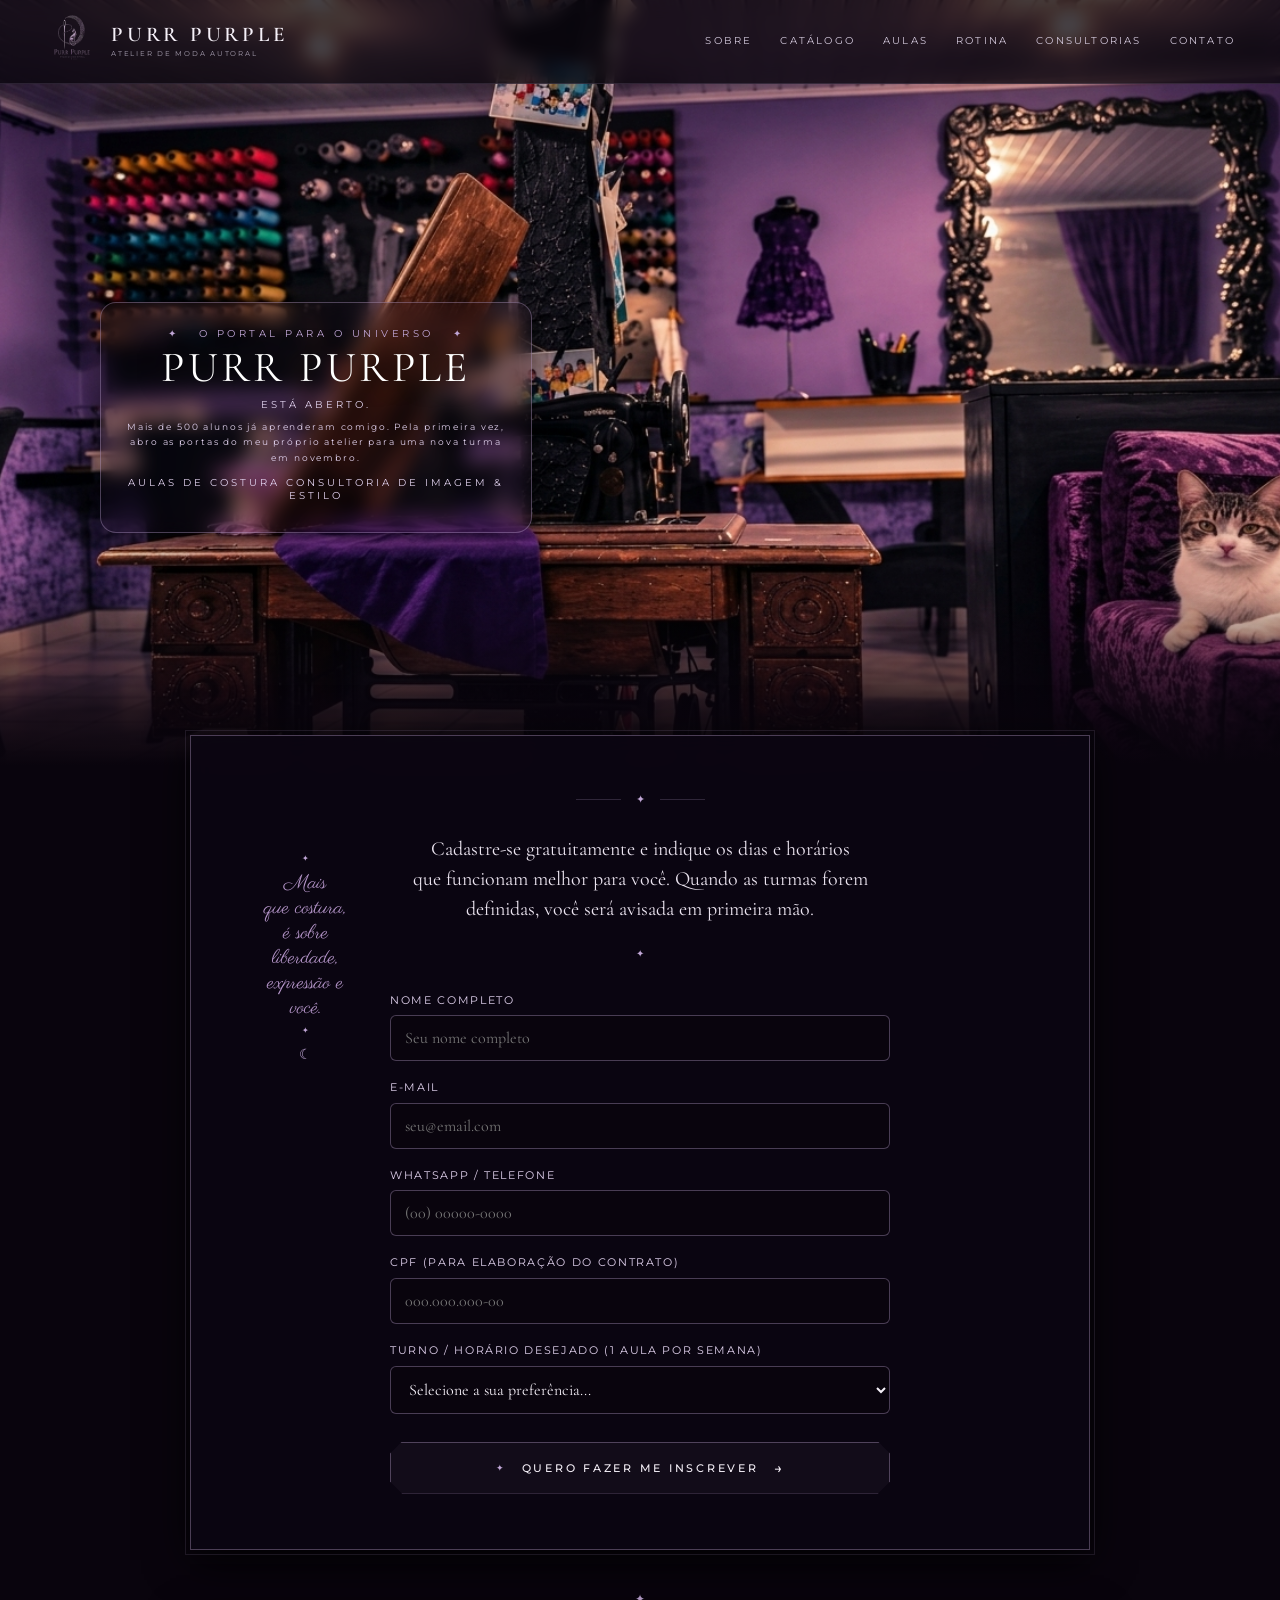
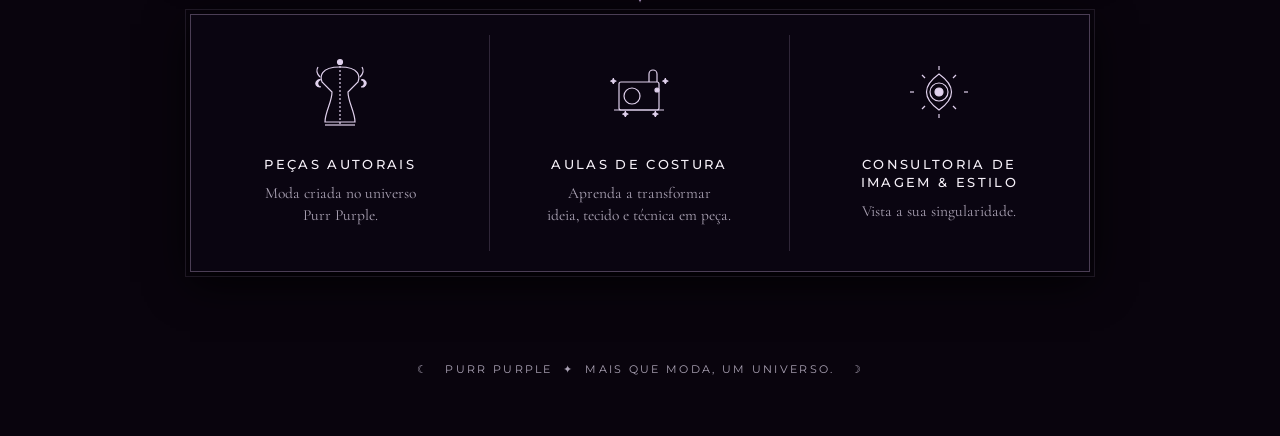
<file: index.html>
<!doctype html>
<html lang="pt-BR">
<head>
  <meta charset="utf-8">
  <meta name="viewport" content="width=device-width, initial-scale=1">
  <meta name="description" content="Purr Purple em Planaltina — atelier de moda autoral. Peças autorais, aulas de costura e consultoria de imagem & estilo.">
  <meta name="theme-color" content="#09040d">
  <title>Purr Purple — Aulas de Costura e Consultoria em Planaltina</title>
  <link rel="preconnect" href="https://fonts.googleapis.com">
  <link rel="preconnect" href="https://fonts.gstatic.com" crossorigin>
  <link href="https://fonts.googleapis.com/css2?family=Cormorant+Garamond:ital,wght@0,300;0,400;0,500;0,600;0,700;1,400&family=Montserrat:wght@300;400;500;600&family=Parisienne&display=swap" rel="stylesheet">
  <link rel="stylesheet" href="style.css">
</head>
<body>

  <!-- Cabeçalho Fixo / Transparente -->
  <header class="site-header">
    <a class="brand" href="index.html" aria-label="Purr Purple — início">
      <span class="brand-mark">
        <img src="assets/logo-purr-purple.png" alt="Logo Purr Purple">
      </span>
      <div class="brand-text">
        <span class="brand-name">PURR PURPLE</span>
        <span class="brand-sub">ATELIER DE MODA AUTORAL</span>
      </div>
    </a>

    <button class="menu-toggle" type="button" aria-expanded="false" aria-controls="main-nav">Menu</button>

    <nav id="main-nav" class="main-nav" aria-label="Navegação principal">
      <a href="sobre.html">SOBRE</a>
      <a href="catalogo.html">CATÁLOGO</a>
      <a href="aulas.html">AULAS</a>
      <a href="rotinas.html">ROTINA</a>
      <a href="consultoria.html">CONSULTORIAS</a>
      <a href="contatos.html">CONTATO</a>
    </nav>
  </header>

  <main>
    <!-- Seção Hero com a Caixa Posicionada à Esquerda -->
    <section class="hero-parallax">
      <div class="hero-overlay">
        <p class="eyebrow">✦ &nbsp; O PORTAL PARA O UNIVERSO &nbsp; ✦</p>
        <h1>PURR PURPLE</h1>
        <p class="hero-lead">ESTÁ ABERTO.</p>
        <p class="hero-services">
          Mais de 500 alunos já aprenderam comigo. Pela primeira vez, abro as portas do meu próprio atelier para uma nova turma em novembro.
        <p class="hero-lead">AULAS DE COSTURA CONSULTORIA DE IMAGEM & ESTILO</p>
  
        </p>
      </div>

      <!-- Sombra / Gradiente Suave para Unificação do Fundo -->
      <div class="hero-bottom-fade"></div>
    </section>

    <!-- Seção Central de Interesse com Formulário Integrado -->
    <section class="interest section-frame">
      <div class="ornament-top">
        <span class="ornament-line"></span>
        <span class="ornament-star">✦</span>
        <span class="ornament-line"></span>
      </div>

      <div class="interest-inner">
        <div class="script-quote">
          <span class="side-star side-star-1">✦</span>
          Mais<br>que costura,<br>é sobre<br>liberdade,<br>expressão e<br>você.
          <span class="side-star side-star-2">✦</span>
          <span class="side-moon">☾</span>
        </div>

        <div class="interest-text">                   
               
          <p>Cadastre-se gratuitamente e indique os dias e horários<br>que funcionam melhor para você. Quando as turmas forem<br>definidas, você será avisada em primeira mão.</p>
        </div>

        <div class="ornament-mid">✦</div>
        
        <!-- Formulário Nativo Integrado -->
        <form class="enrollment-form" action="https://formspree.io/f/xzezjkpz" method="POST">
          <div class="form-group">
            <label for="nome">Nome Completo</label>
            <input type="text" id="nome" name="nome" required placeholder="Seu nome completo">
          </div>

          <div class="form-group">
            <label for="email">E-mail</label>
            <input type="email" id="email" name="email" required placeholder="seu@email.com">
          </div>

          <div class="form-group">
            <label for="whatsapp">WhatsApp / Telefone</label>
            <input type="tel" id="whatsapp" name="whatsapp" required placeholder="(00) 00000-0000">
          </div>

          <div class="form-group">
            <label for="cpf">CPF (para elaboração do contrato)</label>
            <input type="text" id="cpf" name="cpf" required placeholder="000.000.000-00">
          </div>

          <div class="form-group">
            <label for="horarios">Turno / Horário Desejado (1 aula por semana)</label>
            <select id="horarios" name="horarios" required>
              <option value="" disabled selected>Selecione a sua preferência...</option>
              
              <optgroup label="Segunda-feira">
                <option value="segunda-manha" data-day="Segunda-feira" data-turno="Manhã">Manhã</option>
                <option value="segunda-tarde" data-day="Segunda-feira" data-turno="Tarde">Tarde</option>
              </optgroup>

              <optgroup label="Terça-feira">
                <option value="terca-manha" data-day="Terça-feira" data-turno="Manhã">Manhã</option>
                <option value="terca-tarde" data-day="Terça-feira" data-turno="Tarde">Tarde</option>
              </optgroup>

              <optgroup label="Quarta-feira">
                <option value="quarta-manha" data-day="Quarta-feira" data-turno="Manhã">Manhã</option>
                <option value="quarta-tarde" data-day="Quarta-feira" data-turno="Tarde">Tarde</option>
              </optgroup>

              <optgroup label="Quinta-feira">
                <option value="quinta-manha" data-day="Quinta-feira" data-turno="Manhã">Manhã</option>
                <option value="quinta-tarde" data-day="Quinta-feira" data-turno="Tarde">Tarde</option>
              </optgroup>

              <optgroup label="Sábado">
                <option value="sabado-manha" data-day="Sábado" data-turno="Manhã">Manhã</option>
                <option value="sabado-tarde" data-day="Sábado" data-turno="Tarde">Tarde</option>
              </optgroup>
            </select>
          </div>

          <button type="submit" class="button button-primary button-submit">
            <span class="btn-star">✦</span>
            <span class="btn-text">QUERO FAZER ME INSCREVER</span>
            <span class="btn-arrow">→</span>
          </button>
        </form>

      </div>
    </section>

    <div class="section-divider-star">✦</div>

    <!-- Três Pilares Inferiores -->
    <section class="pillars section-frame">
      <article class="pillar">
        <a href="pecas.html" class="pillar-link">
          <div class="pillar-icon">
            <svg width="60" height="70" viewBox="0 0 60 70" fill="none" stroke="currentColor" stroke-width="1.2">
              <path d="M 12 25 C 10 20, 10 10, 30 10 C 50 10, 50 20, 48 25 L 38 35 C 38 45, 45 55, 45 65 L 15 65 C 15 55, 22 45, 22 35 Z" />
              <path d="M 30 5 L 30 68" stroke-dasharray="2 2" />
              <circle cx="30" cy="5" r="2.5" fill="currentColor" />
              <path d="M 15 68 L 45 68" />
              <path d="M 10 20 Q 5 15, 8 10" />
              <path d="M 50 20 Q 55 15, 52 10" />
              <text x="5" y="30" font-size="10" fill="currentColor">☾</text>
              <text x="48" y="30" font-size="10" fill="currentColor">☽</text>
            </svg>
          </div>
          <h2>PEÇAS AUTORAIS</h2>
          <p>Moda criada no universo<br>Purr Purple.</p>
        </a>
      </article>

      <article class="pillar">
        <a href="aulas.html" class="pillar-link">
          <div class="pillar-icon">
            <svg width="70" height="60" viewBox="0 0 70 60" fill="none" stroke="currentColor" stroke-width="1.2">
              <rect x="15" y="20" width="40" height="28" rx="2" />
              <circle cx="28" cy="34" r="8" />
              <path d="M 45 20 L 45 12 A 4 4 0 0 1 53 12 L 53 20" />
              <circle cx="53" cy="28" r="2" fill="currentColor" />
              <path d="M 10 48 L 60 48" />
              <text x="6" y="22" font-size="8" fill="currentColor">✦</text>
              <text x="58" y="22" font-size="8" fill="currentColor">✦</text>
              <text x="18" y="55" font-size="8" fill="currentColor">✦</text>
              <text x="48" y="55" font-size="8" fill="currentColor">✦</text>
            </svg>
          </div>
          <h2>AULAS DE COSTURA</h2>
          <p>Aprenda a transformar<br>ideia, tecido e técnica em peça.</p>
        </a>
      </article>

      <article class="pillar">
        <a href="consultoria.html" class="pillar-link">
          <div class="pillar-icon">
            <svg width="70" height="60" viewBox="0 0 70 60" fill="none" stroke="currentColor" stroke-width="1.2">
              <path d="M 35 12 Q 10 30, 35 48 Q 60 30, 35 12 Z" />
              <circle cx="35" cy="30" r="9" />
              <circle cx="35" cy="30" r="4" fill="currentColor" />
              <line x1="35" y1="4" x2="35" y2="8" />
              <line x1="35" y1="52" x2="35" y2="56" />
              <line x1="10" y1="30" x2="6" y2="30" />
              <line x1="60" y1="30" x2="64" y2="30" />
              <line x1="18" y1="13" x2="21" y2="16" />
              <line x1="52" y1="47" x2="49" y2="44" />
              <line x1="52" y1="13" x2="49" y2="16" />
              <line x1="18" y1="47" x2="21" y2="44" />
            </svg>
          </div>
          <h2>CONSULTORIA DE<br>IMAGEM & ESTILO</h2>
          <p>Vista a sua singularidade.</p>
        </a>
      </article>
    </section>
  </main>

  <footer>
    <p>☾ &nbsp; PURR PURPLE &nbsp;✦&nbsp; MAIS QUE MODA, UM UNIVERSO. &nbsp; ☽</p>
  </footer>

  <script src="script.js"></script>
  <script>
    const selectHorarios = document.getElementById('horarios');
    if (selectHorarios) {
      selectHorarios.addEventListener('mousedown', function() {
        Array.from(this.options).forEach(opt => {
          if (opt.hasAttribute('data-turno')) {
            opt.text = opt.getAttribute('data-turno');
          }
        });
      });

      selectHorarios.addEventListener('change', function() {
        const selectedOpt = this.options[this.selectedIndex];
        const day = selectedOpt.getAttribute('data-day');
        const turno = selectedOpt.getAttribute('data-turno');
        if (day && turno) {
          selectedOpt.text = `${day} — ${turno}`;
        }
      });
    }
  </script>
</body>
</html>
</file>
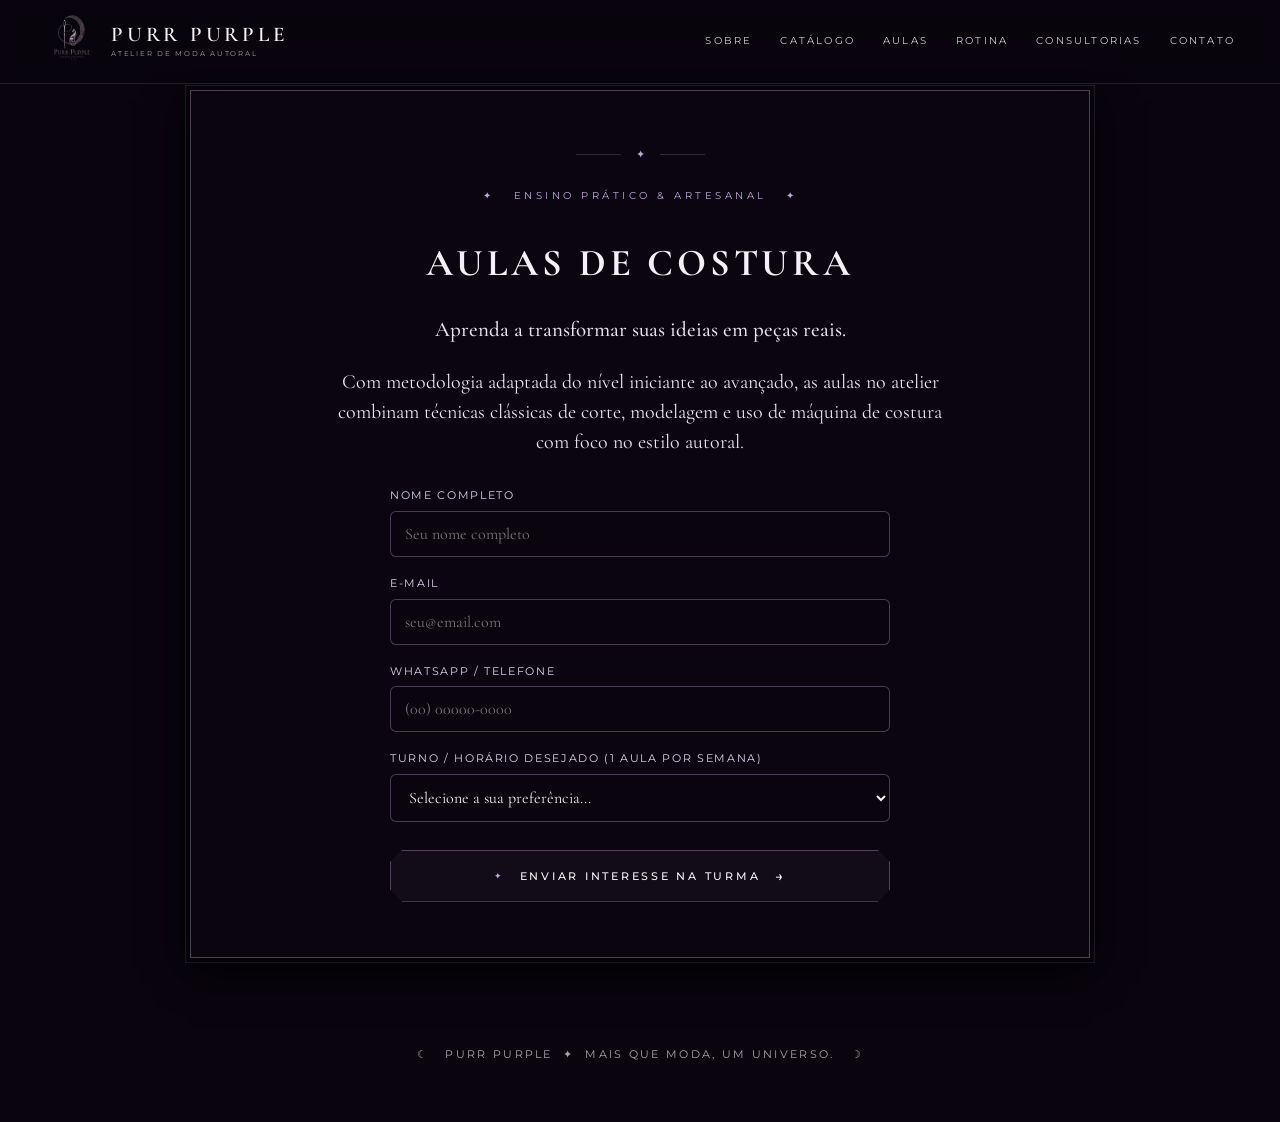
<file: aulas.html>
<!doctype html>
<html lang="pt-BR">
<head>
  <meta charset="utf-8">
  <meta name="viewport" content="width=device-width, initial-scale=1">
  <meta name="description" content="Aulas de Costura Purr Purple — Transforme ideia e tecido em arte.">
  <meta name="theme-color" content="#09040d">
  <title>Aulas de Costura — Purr Purple Atelier</title>
  <link rel="preconnect" href="https://fonts.googleapis.com">
  <link rel="preconnect" href="https://fonts.gstatic.com" crossorigin>
  <link href="https://fonts.googleapis.com/css2?family=Cormorant+Garamond:ital,wght@0,300;0,400;0,500;0,600;0,700;1,400&family=Montserrat:wght@300;400;500;600&family=Parisienne&display=swap" rel="stylesheet">
  <link rel="stylesheet" href="style.css">
</head>
<body>

  <header class="site-header">
    <a class="brand" href="index.html" aria-label="Purr Purple — início">
      <span class="brand-mark">
        <img src="assets/logo-purr-purple.png" alt="Logo Purr Purple">
      </span>
      <div class="brand-text">
        <span class="brand-name">PURR PURPLE</span>
        <span class="brand-sub">ATELIER DE MODA AUTORAL</span>
      </div>
    </a>

    <button class="menu-toggle" type="button" aria-expanded="false" aria-controls="main-nav">Menu</button>

    <nav id="main-nav" class="main-nav" aria-label="Navegação principal">
      <a href="sobre.html">SOBRE</a>
      <a href="catalogo.html">CATÁLOGO</a>
      <a href="aulas.html">AULAS</a>
      <a href="rotinas.html">ROTINA</a>
      <a href="consultoria.html">CONSULTORIAS</a>
      <a href="contatos.html">CONTATO</a>
    </nav>
  </header>

  <main style="padding-top: 120px;">
    <section class="interest section-frame">
      <div class="ornament-top">
        <span class="ornament-line"></span>
        <span class="ornament-star">✦</span>
        <span class="ornament-line"></span>
      </div>

      <div class="interest-inner">
        <p class="eyebrow">✦ &nbsp; ENSINO PRÁTICO & ARTESANAL &nbsp; ✦</p>
        <h1 style="font-family: 'Cormorant Garamond', serif; font-size: 38px; letter-spacing: 0.1em; margin-bottom: 15px; color: var(--white);">
          AULAS DE COSTURA
        </h1>

        <div class="interest-text">
          <p><strong>Aprenda a transformar suas ideias em peças reais.</strong></p>
          <p>
            Com metodologia adaptada do nível iniciante ao avançado, as aulas no atelier combinam técnicas clássicas de corte, modelagem e uso de máquina de costura com foco no estilo autoral.
          </p>
        </div>

        <form class="enrollment-form" action="https://formspree.io/f/xzezjkpz" method="POST">
          <div class="form-group">
            <label for="nome">Nome Completo</label>
            <input type="text" id="nome" name="nome" required placeholder="Seu nome completo">
          </div>

          <div class="form-group">
            <label for="email">E-mail</label>
            <input type="email" id="email" name="email" required placeholder="seu@email.com">
          </div>

          <div class="form-group">
            <label for="whatsapp">WhatsApp / Telefone</label>
            <input type="tel" id="whatsapp" name="whatsapp" required placeholder="(00) 00000-0000">
          </div>

          <div class="form-group">
            <label for="horarios">Turno / Horário Desejado (1 aula por semana)</label>
            <select id="horarios" name="horarios" required>
              <option value="" disabled selected>Selecione a sua preferência...</option>
              
              <optgroup label="Segunda-feira">
                <option value="segunda-manha" data-day="Segunda-feira" data-turno="Manhã">Manhã</option>
                <option value="segunda-tarde" data-day="Segunda-feira" data-turno="Tarde">Tarde</option>
              </optgroup>

              <optgroup label="Terça-feira">
                <option value="terca-manha" data-day="Terça-feira" data-turno="Manhã">Manhã</option>
                <option value="terca-tarde" data-day="Terça-feira" data-turno="Tarde">Tarde</option>
              </optgroup>

              <optgroup label="Quarta-feira">
                <option value="quarta-manha" data-day="Quarta-feira" data-turno="Manhã">Manhã</option>
                <option value="quarta-tarde" data-day="Quarta-feira" data-turno="Tarde">Tarde</option>
              </optgroup>

              <optgroup label="Quinta-feira">
                <option value="quinta-manha" data-day="Quinta-feira" data-turno="Manhã">Manhã</option>
                <option value="quinta-tarde" data-day="Quinta-feira" data-turno="Tarde">Tarde</option>
              </optgroup>

              <optgroup label="Sábado">
                <option value="sabado-manha" data-day="Sábado" data-turno="Manhã">Manhã</option>
                <option value="sabado-tarde" data-day="Sábado" data-turno="Tarde">Tarde</option>
              </optgroup>
            </select>
          </div>

          <button type="submit" class="button button-primary button-submit">
            <span class="btn-star">✦</span>
            <span class="btn-text">ENVIAR INTERESSE NA TURMA</span>
            <span class="btn-arrow">→</span>
          </button>
        </form>

      </div>
    </section>
  </main>

  <footer>
    <p>☾ &nbsp; PURR PURPLE &nbsp;✦&nbsp; MAIS QUE MODA, UM UNIVERSO. &nbsp; ☽</p>
  </footer>

  <script src="script.js"></script>
  <script>
    // Script para ajustar o texto exibido na caixa quando selecionado
    const selectHorarios = document.getElementById('horarios');
    if (selectHorarios) {
      selectHorarios.addEventListener('mousedown', function() {
        // Restaura o texto curto na lista ao abrir/clicar
        Array.from(this.options).forEach(opt => {
          if (opt.hasAttribute('data-turno')) {
            opt.text = opt.getAttribute('data-turno');
          }
        });
      });

      selectHorarios.addEventListener('change', function() {
        // Atualiza a caixa fechada para mostrar o dia junto com o turno
        const selectedOpt = this.options[this.selectedIndex];
        const day = selectedOpt.getAttribute('data-day');
        const turno = selectedOpt.getAttribute('data-turno');
        if (day && turno) {
          selectedOpt.text = `${day} — ${turno}`;
        }
      });
    }
  </script>
</body>
</html>
</file>
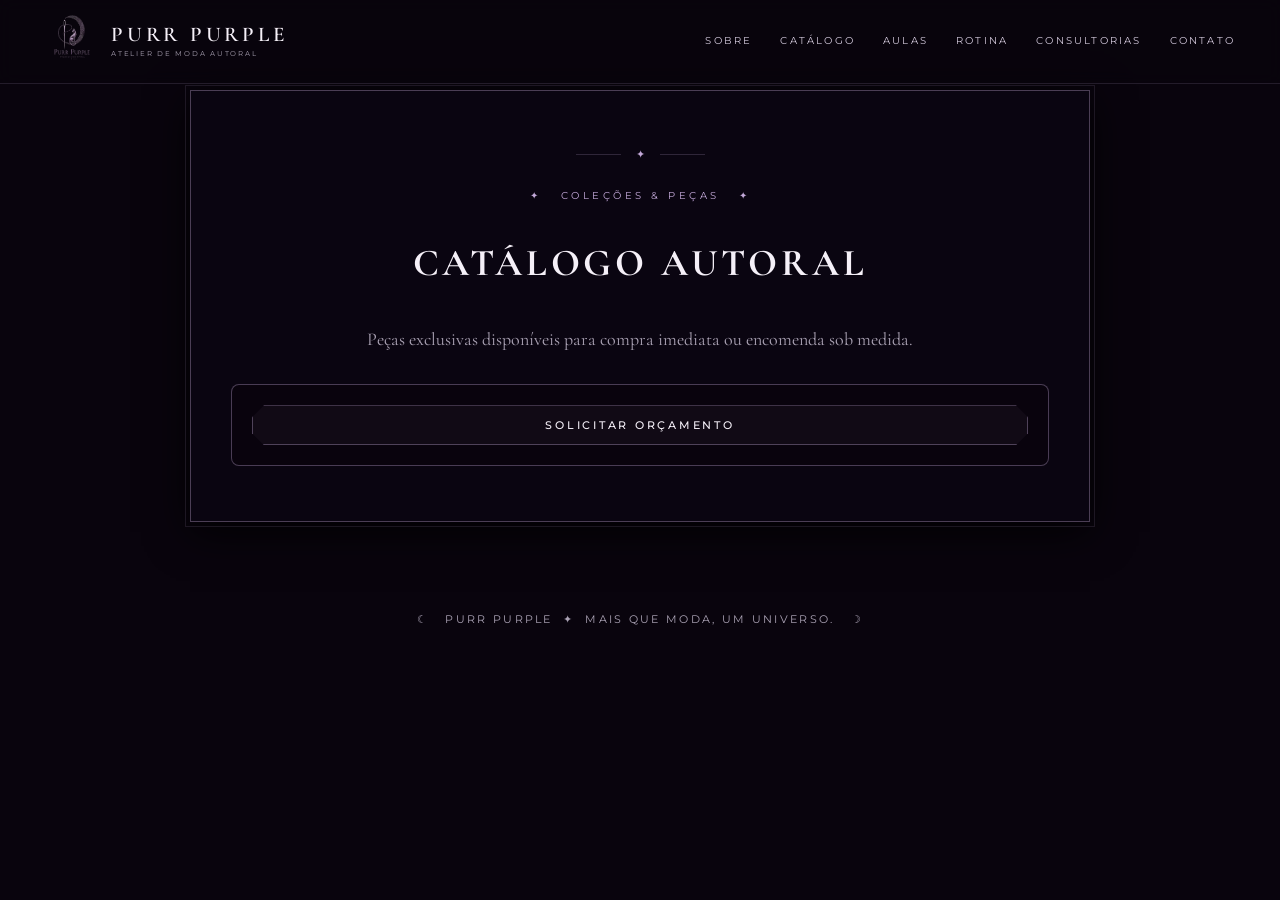
<file: catalogo.html>
<!doctype html>
<html lang="pt-BR">
<head>
  <meta charset="utf-8">
  <meta name="viewport" content="width=device-width, initial-scale=1">
  <meta name="description" content="Purr Purple — Catálogo de Peças Autorais.">
  <meta name="theme-color" content="#09040d">
  <title>Catálogo — Purr Purple Atelier</title>
  <link rel="preconnect" href="https://fonts.googleapis.com">
  <link rel="preconnect" href="https://fonts.gstatic.com" crossorigin>
  <link href="https://fonts.googleapis.com/css2?family=Cormorant+Garamond:ital,wght@0,300;0,400;0,500;0,600;0,700;1,400&family=Montserrat:wght@300;400;500;600&family=Parisienne&display=swap" rel="stylesheet">
  <link rel="stylesheet" href="style.css">
  <style>
    .catalog-grid {
      display: grid;
      grid-template-columns: repeat(auto-fit, minmax(260px, 1fr));
      gap: 25px;
      margin-top: 30px;
    }
    .catalog-card {
      background: rgba(9, 4, 13, 0.7);
      border: 1px solid var(--border-frame);
      border-radius: 8px;
      padding: 20px;
      display: flex;
      flex-direction: column;
      justify-content: space-between;
      text-align: left;
    }
    .catalog-card-header {
      font-family: "Montserrat", sans-serif;
      font-size: 9px;
      letter-spacing: 0.25em;
      color: var(--lavender);
      margin-bottom: 8px;
    }
    .catalog-card h3 {
      font-family: "Cormorant Garamond", serif;
      font-size: 22px;
      color: var(--white);
      margin-bottom: 10px;
    }
    .catalog-card p {
      font-family: "Cormorant Garamond", serif;
      font-size: 16px;
      color: var(--silver);
      margin-bottom: 20px;
    }
  </style>
</head>
<body>

  <header class="site-header">
    <a class="brand" href="index.html" aria-label="Purr Purple — início">
      <span class="brand-mark">
        <img src="assets/logo-purr-purple.png" alt="Logo Purr Purple">
      </span>
      <div class="brand-text">
        <span class="brand-name">PURR PURPLE</span>
        <span class="brand-sub">ATELIER DE MODA AUTORAL</span>
      </div>
    </a>

    <button class="menu-toggle" type="button" aria-expanded="false" aria-controls="main-nav">Menu</button>

    <nav id="main-nav" class="main-nav" aria-label="Navegação principal">
      <a href="sobre.html">SOBRE</a>
      <a href="catalogo.html">CATÁLOGO</a>
      <a href="aulas.html">AULAS</a>
      <a href="rotinas.html">ROTINA</a>
      <a href="consultoria.html">CONSULTORIAS</a>
      <a href="contatos.html">CONTATO</a>
    </nav>
  </header>

  <main style="padding-top: 120px;">
    <section class="section-frame">
      <div class="ornament-top">
        <span class="ornament-line"></span>
        <span class="ornament-star">✦</span>
        <span class="ornament-line"></span>
      </div>

      <div style="text-align: center;">
        <p class="eyebrow">✦ &nbsp; COLEÇÕES & PEÇAS &nbsp; ✦</p>
        <h1 style="font-family: 'Cormorant Garamond', serif; font-size: 38px; letter-spacing: 0.1em; color: var(--white);">
          CATÁLOGO AUTORAL
        </h1>
        <p style="font-family: 'Cormorant Garamond', serif; font-size: 18px; color: var(--silver); margin-top: 8px;">
          Peças exclusivas disponíveis para compra imediata ou encomenda sob medida.
        </p>
      </div>

      <div class="catalog-grid">
        <article class="catalog-card">
          <div>
            <!--<span class="catalog-card-header">VESTUÁRIO AUTORAL</span>
            <h3>Corset Vitoriano Jacquard</h3>
            <p>Estrutura rígida com barbatanas de aço, painel traseiro protetor e amarração ajustável em fita de cetim.</p>
          </div>
          <a href="contatos.html" class="button button-primary" style="width: 100%; padding: 12px;">
            <span class="btn-text">ENCOMENDAR</span>
          </a>
        </article>

        <article class="catalog-card">
          <div>
            <span class="catalog-card-header">ACESSÓRIOS</span>
            <h3>Choker Veludo & Cruz Gótica</h3>
            <p>Veludo macio ao toque com pingente em liga metálica envelhecida e fecho com corrente de regulagem.</p>
          </div>
          <a href="contatos.html" class="button button-primary" style="width: 100%; padding: 12px;">
            <span class="btn-text">ENCOMENDAR</span>
          </a>
        </article>

        <article class="catalog-card">
          <div>
            <span class="catalog-card-header">SOB MEDIDA</span>
            <h3>Saia Over-skirt Tule Dramático</h3>
          <p>Camadas volumosas de tule preto sobreposto com cós reforçado em sarja peletizada.</p>
          </div>-->
          <a href="contatos.html" class="button button-primary" style="width: 100%; padding: 12px;">
            <span class="btn-text">SOLICITAR ORÇAMENTO</span>
          </a>
        </article>
      </div>
    </section>
  </main>

  <footer>
    <p>☾ &nbsp; PURR PURPLE &nbsp;✦&nbsp; MAIS QUE MODA, UM UNIVERSO. &nbsp; ☽</p>
  </footer>

  <script src="script.js"></script>
</body>
</html>
</file>
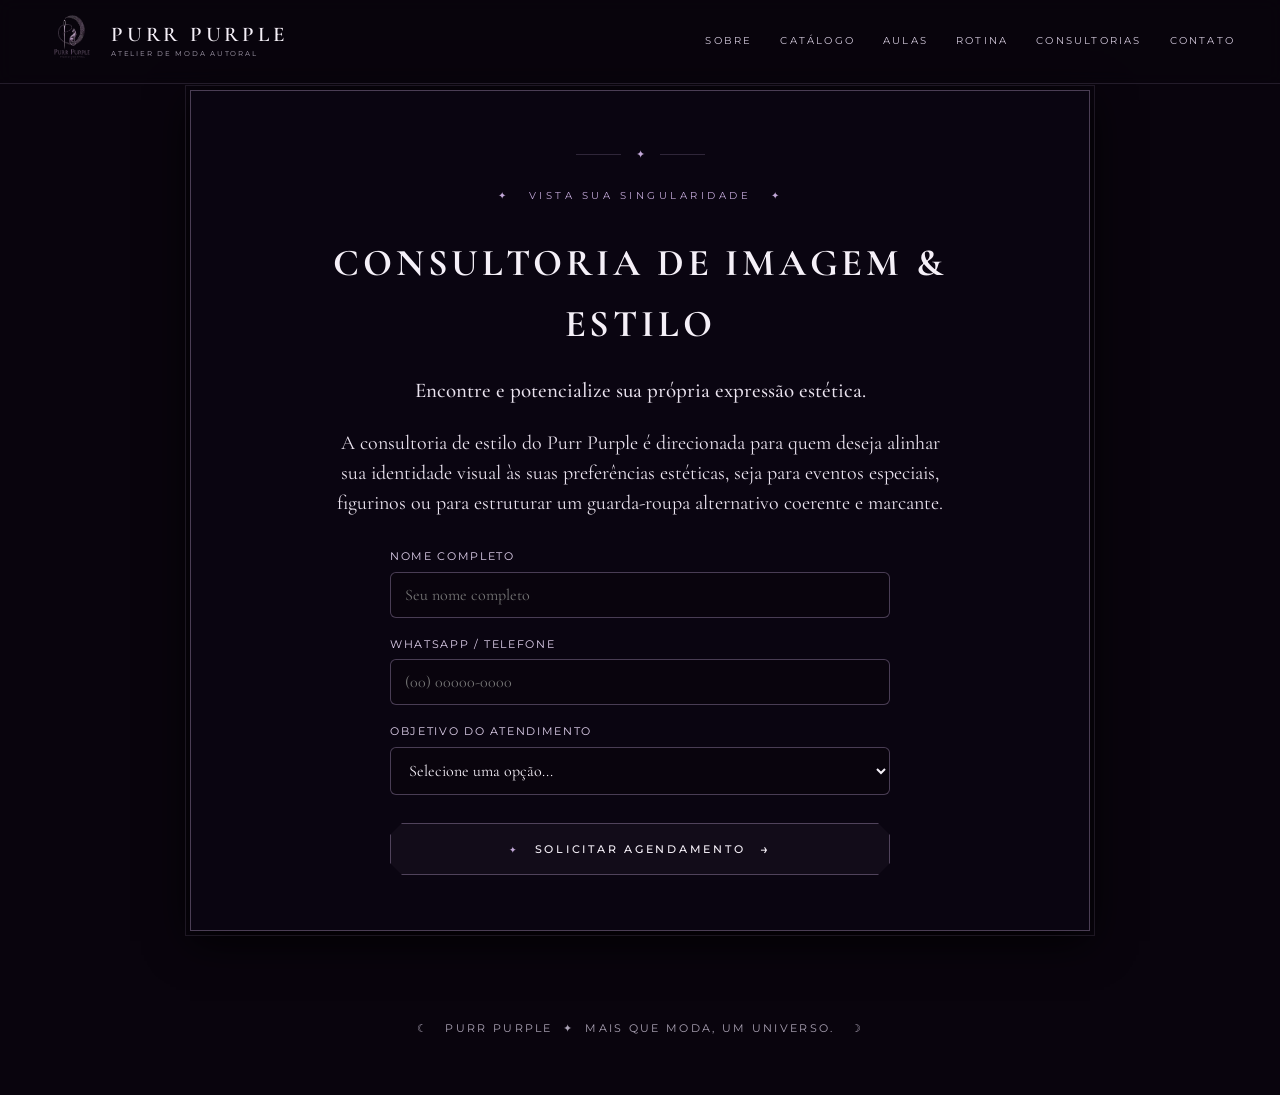
<file: consultoria.html>
<!doctype html>
<html lang="pt-BR">
<head>
  <meta charset="utf-8">
  <meta name="viewport" content="width=device-width, initial-scale=1">
  <meta name="description" content="Purr Purple — Consultoria de Imagem e Estilo.">
  <meta name="theme-color" content="#09040d">
  <title>Consultoria — Purr Purple Atelier</title>
  <link rel="preconnect" href="https://fonts.googleapis.com">
  <link rel="preconnect" href="https://fonts.gstatic.com" crossorigin>
  <link href="https://fonts.googleapis.com/css2?family=Cormorant+Garamond:ital,wght@0,300;0,400;0,500;0,600;0,700;1,400&family=Montserrat:wght@300;400;500;600&family=Parisienne&display=swap" rel="stylesheet">
  <link rel="stylesheet" href="style.css">
</head>
<body>

  <header class="site-header">
    <a class="brand" href="index.html" aria-label="Purr Purple — início">
      <span class="brand-mark">
        <img src="assets/logo-purr-purple.png" alt="Logo Purr Purple">
      </span>
      <div class="brand-text">
        <span class="brand-name">PURR PURPLE</span>
        <span class="brand-sub">ATELIER DE MODA AUTORAL</span>
      </div>
    </a>

    <button class="menu-toggle" type="button" aria-expanded="false" aria-controls="main-nav">Menu</button>

    <nav id="main-nav" class="main-nav" aria-label="Navegação principal">
      <a href="sobre.html">SOBRE</a>
      <a href="catalogo.html">CATÁLOGO</a>
      <a href="aulas.html">AULAS</a>
      <a href="rotinas.html">ROTINA</a>
      <a href="consultoria.html">CONSULTORIAS</a>
      <a href="contatos.html">CONTATO</a>
    </nav>
  </header>

  <main style="padding-top: 120px;">
    <section class="interest section-frame">
      <div class="ornament-top">
        <span class="ornament-line"></span>
        <span class="ornament-star">✦</span>
        <span class="ornament-line"></span>
      </div>

      <div class="interest-inner">
        <p class="eyebrow">✦ &nbsp; VISTA SUA SINGULARIDADE &nbsp; ✦</p>
        <h1 style="font-family: 'Cormorant Garamond', serif; font-size: 38px; letter-spacing: 0.1em; margin-bottom: 15px; color: var(--white);">
          CONSULTORIA DE IMAGEM & ESTILO
        </h1>

        <div class="interest-text">
          <p><strong>Encontre e potencialize sua própria expressão estética.</strong></p>
          <p>
            A consultoria de estilo do Purr Purple é direcionada para quem deseja alinhar sua identidade visual às suas preferências estéticas, seja para eventos especiais, figurinos ou para estruturar um guarda-roupa alternativo coerente e marcante.
          </p>
        </div>

        <form class="enrollment-form" action="https://formspree.io/f/xzezjkpz" method="POST">
          <div class="form-group">
            <label for="nome">Nome Completo</label>
            <input type="text" id="nome" name="nome" required placeholder="Seu nome completo">
          </div>

          <div class="form-group">
            <label for="whatsapp">WhatsApp / Telefone</label>
            <input type="tel" id="whatsapp" name="whatsapp" required placeholder="(00) 00000-0000">
          </div>

          <div class="form-group">
            <label for="objetivo">Objetivo do Atendimento</label>
            <select id="objetivo" name="objetivo" required>
              <option value="" disabled selected>Selecione uma opção...</option>
              <option value="figurino-evento">Design de Figurino / Evento Especial</option>
              <option value="consultoria-estilo">Consultoria de Estilo & Guarda-Roupa</option>
              <option value="peca-sob-medida">Criação de Peça Exclusiva Sob Medida</option>
            </select>
          </div>

          <button type="submit" class="button button-primary button-submit">
            <span class="btn-star">✦</span>
            <span class="btn-text">SOLICITAR AGENDAMENTO</span>
            <span class="btn-arrow">→</span>
          </button>
        </form>

      </div>
    </section>
  </main>

  <footer>
    <p>☾ &nbsp; PURR PURPLE &nbsp;✦&nbsp; MAIS QUE MODA, UM UNIVERSO. &nbsp; ☽</p>
  </footer>

  <script src="script.js"></script>
</body>
</html>
</file>
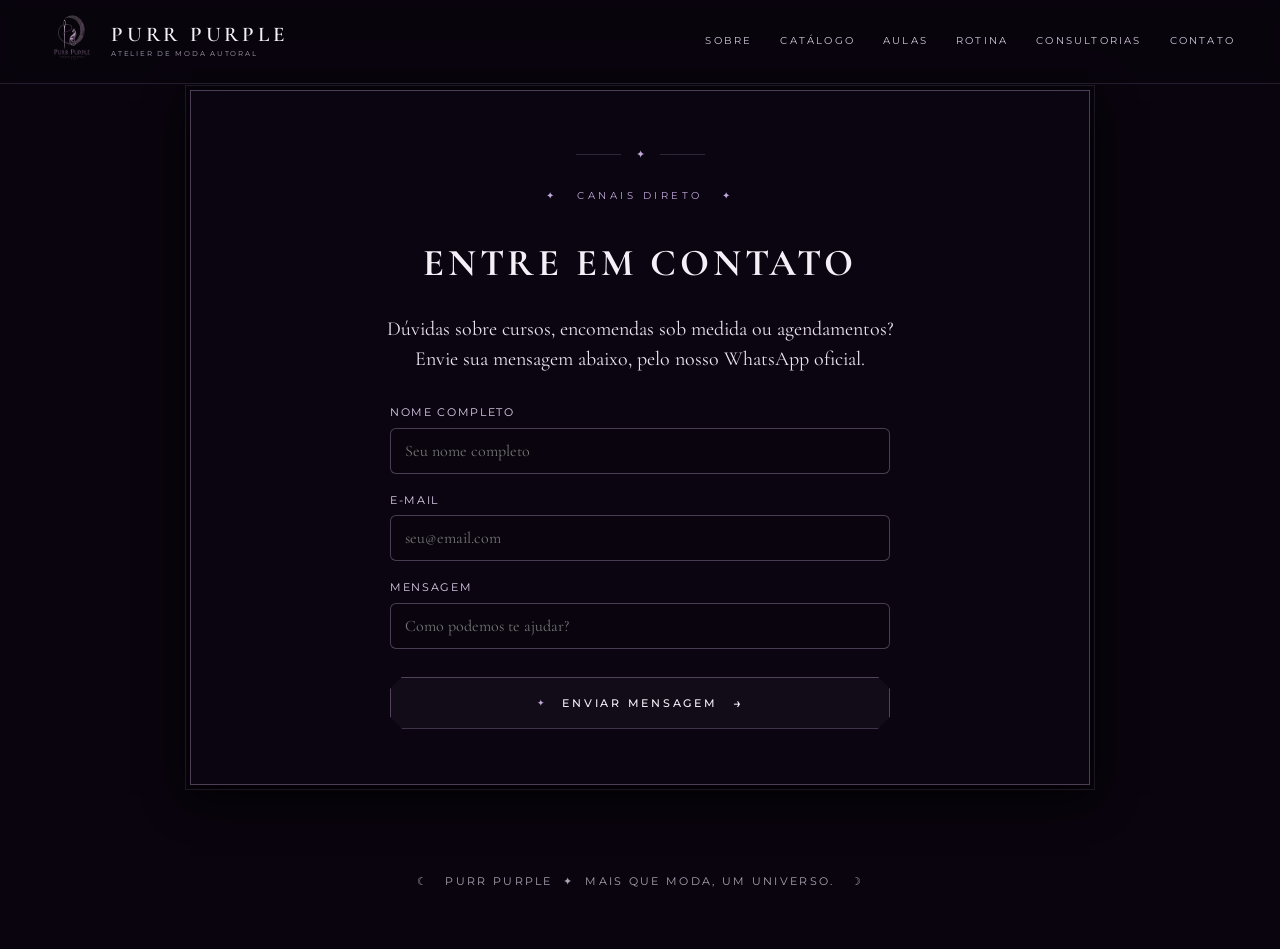
<file: contatos.html>
<!doctype html>
<html lang="pt-BR">
<head>
  <meta charset="utf-8">
  <meta name="viewport" content="width=device-width, initial-scale=1">
  <meta name="description" content="Entre em contato com a Purr Purple.">
  <meta name="theme-color" content="#09040d">
  <title>Contato — Purr Purple Atelier</title>
  <link rel="preconnect" href="https://fonts.googleapis.com">
  <link rel="preconnect" href="https://fonts.gstatic.com" crossorigin>
  <link href="https://fonts.googleapis.com/css2?family=Cormorant+Garamond:ital,wght@0,300;0,400;0,500;0,600;0,700;1,400&family=Montserrat:wght@300;400;500;600&family=Parisienne&display=swap" rel="stylesheet">
  <link rel="stylesheet" href="style.css">
</head>
<body>

  <header class="site-header">
    <a class="brand" href="index.html" aria-label="Purr Purple — início">
      <span class="brand-mark">
        <img src="assets/logo-purr-purple.png" alt="Logo Purr Purple">
      </span>
      <div class="brand-text">
        <span class="brand-name">PURR PURPLE</span>
        <span class="brand-sub">ATELIER DE MODA AUTORAL</span>
      </div>
    </a>

    <button class="menu-toggle" type="button" aria-expanded="false" aria-controls="main-nav">Menu</button>

    <nav id="main-nav" class="main-nav" aria-label="Navegação principal">
      <a href="sobre.html">SOBRE</a>
      <a href="catalogo.html">CATÁLOGO</a>
      <a href="aulas.html">AULAS</a>
      <a href="rotinas.html">ROTINA</a>
      <a href="consultoria.html">CONSULTORIAS</a>
      <a href="contatos.html">CONTATO</a>
    </nav>
  </header>

  <main style="padding-top: 120px;">
    <section class="interest section-frame">
      <div class="ornament-top">
        <span class="ornament-line"></span>
        <span class="ornament-star">✦</span>
        <span class="ornament-line"></span>
      </div>

      <div class="interest-inner">
        <p class="eyebrow">✦ &nbsp; CANAIS DIRETO &nbsp; ✦</p>
        <h1 style="font-family: 'Cormorant Garamond', serif; font-size: 38px; letter-spacing: 0.1em; margin-bottom: 15px; color: var(--white);">
          ENTRE EM CONTATO
        </h1>

        <div class="interest-text">
          <p>
            Dúvidas sobre cursos, encomendas sob medida ou agendamentos?<br>
            Envie sua mensagem abaixo, pelo nosso WhatsApp oficial.
          </p>
        </div>

        <!-- Formulário atualizado com ID para o script do WhatsApp -->
        <form id="form-whatsapp" class="enrollment-form">
          <div class="form-group">
            <label for="nome">Nome Completo</label>
            <input type="text" id="nome" name="nome" required placeholder="Seu nome completo">
          </div>

          <div class="form-group">
            <label for="email">E-mail</label>
            <input type="email" id="email" name="email" required placeholder="seu@email.com">
          </div>

          <div class="form-group">
            <label for="mensagem">Mensagem</label>
            <input type="text" id="mensagem" name="mensagem" required placeholder="Como podemos te ajudar?">
          </div>

          <button type="submit" class="button button-primary button-submit">
            <span class="btn-star">✦</span>
            <span class="btn-text">ENVIAR MENSAGEM</span>
            <span class="btn-arrow">→</span>
          </button>
        </form>

      </div>
    </section>
  </main>

  <footer>
    <p>☾ &nbsp; PURR PURPLE &nbsp;✦&nbsp; MAIS QUE MODA, UM UNIVERSO. &nbsp; ☽</p>
  </footer>

  <script src="script.js"></script>
  
</body>
</html>
</file>
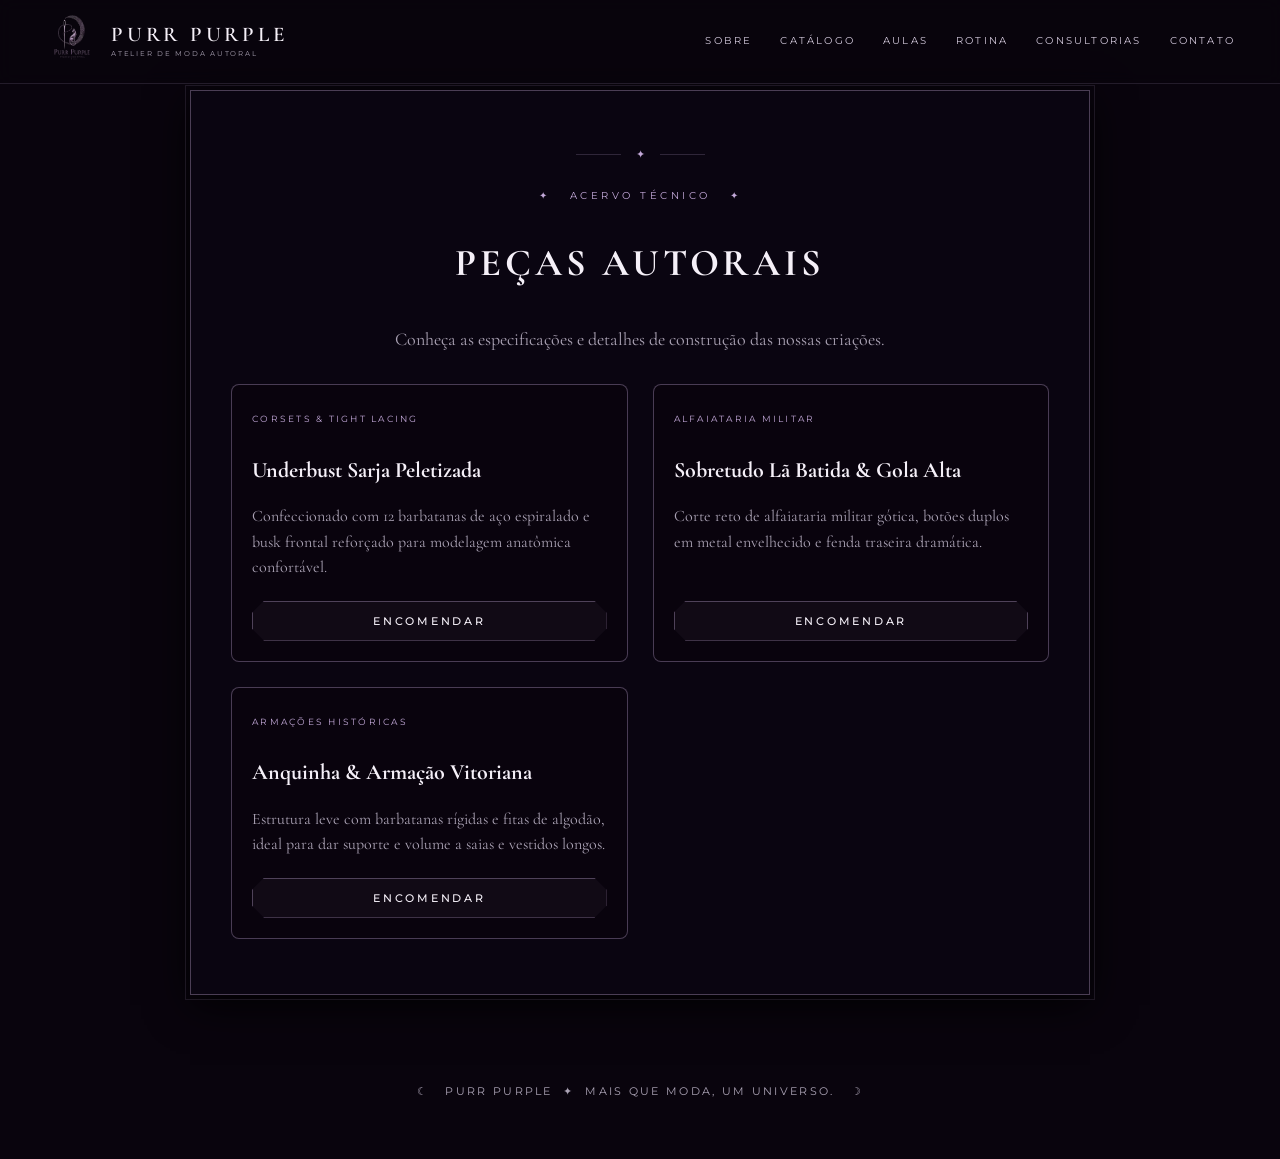
<file: pecas.html>
<!doctype html>
<html lang="pt-BR">
<head>
  <meta charset="utf-8">
  <meta name="viewport" content="width=device-width, initial-scale=1">
  <meta name="description" content="Purr Purple — Peças Autorais e Detalhes Técnicos.">
  <meta name="theme-color" content="#09040d">
  <title>Peças Autorais — Purr Purple Atelier</title>
  <link rel="preconnect" href="https://fonts.googleapis.com">
  <link rel="preconnect" href="https://fonts.gstatic.com" crossorigin>
  <link href="https://fonts.googleapis.com/css2?family=Cormorant+Garamond:ital,wght@0,300;0,400;0,500;0,600;0,700;1,400&family=Montserrat:wght@300;400;500;600&family=Parisienne&display=swap" rel="stylesheet">
  <link rel="stylesheet" href="style.css">
  <style>
    .catalog-grid {
      display: grid;
      grid-template-columns: repeat(auto-fit, minmax(260px, 1fr));
      gap: 25px;
      margin-top: 30px;
    }
    .catalog-card {
      background: rgba(9, 4, 13, 0.7);
      border: 1px solid var(--border-frame);
      border-radius: 8px;
      padding: 20px;
      display: flex;
      flex-direction: column;
      justify-content: space-between;
      text-align: left;
    }
    .catalog-card-header {
      font-family: "Montserrat", sans-serif;
      font-size: 9px;
      letter-spacing: 0.25em;
      color: var(--lavender);
      margin-bottom: 8px;
    }
    .catalog-card h3 {
      font-family: "Cormorant Garamond", serif;
      font-size: 22px;
      color: var(--white);
      margin-bottom: 10px;
    }
    .catalog-card p {
      font-family: "Cormorant Garamond", serif;
      font-size: 16px;
      color: var(--silver);
      margin-bottom: 20px;
    }
  </style>
</head>
<body>

  <header class="site-header">
    <a class="brand" href="index.html" aria-label="Purr Purple — início">
      <span class="brand-mark">
        <img src="assets/logo-purr-purple.png" alt="Logo Purr Purple">
      </span>
      <div class="brand-text">
        <span class="brand-name">PURR PURPLE</span>
        <span class="brand-sub">ATELIER DE MODA AUTORAL</span>
      </div>
    </a>

    <button class="menu-toggle" type="button" aria-expanded="false" aria-controls="main-nav">Menu</button>

    <nav id="main-nav" class="main-nav" aria-label="Navegação principal">
      <a href="sobre.html">SOBRE</a>
      <a href="catalogo.html">CATÁLOGO</a>
      <a href="aulas.html">AULAS</a>
      <a href="rotinas.html">ROTINA</a>
      <a href="consultoria.html">CONSULTORIAS</a>
      <a href="contatos.html">CONTATO</a>
    </nav>
  </header>

  <main style="padding-top: 120px;">
    <section class="section-frame">
      <div class="ornament-top">
        <span class="ornament-line"></span>
        <span class="ornament-star">✦</span>
        <span class="ornament-line"></span>
      </div>

      <div style="text-align: center;">
        <p class="eyebrow">✦ &nbsp; ACERVO TÉCNICO &nbsp; ✦</p>
        <h1 style="font-family: 'Cormorant Garamond', serif; font-size: 38px; letter-spacing: 0.1em; color: var(--white);">
          PEÇAS AUTORAIS
        </h1>
        <p style="font-family: 'Cormorant Garamond', serif; font-size: 18px; color: var(--silver); margin-top: 8px;">
          Conheça as especificações e detalhes de construção das nossas criações.
        </p>
      </div>

      <div class="catalog-grid">
        <article class="catalog-card">
          <div>
            <span class="catalog-card-header">CORSETS & TIGHT LACING</span>
            <h3>Underbust Sarja Peletizada</h3>
            <p>Confeccionado com 12 barbatanas de aço espiralado e busk frontal reforçado para modelagem anatômica confortável.</p>
          </div>
          <a href="contatos.html" class="button button-primary" style="width: 100%; padding: 12px;">
            <span class="btn-text">ENCOMENDAR</span>
          </a>
        </article>

        <article class="catalog-card">
          <div>
            <span class="catalog-card-header">ALFAIATARIA MILITAR</span>
            <h3>Sobretudo Lã Batida & Gola Alta</h3>
            <p>Corte reto de alfaiataria militar gótica, botões duplos em metal envelhecido e fenda traseira dramática.</p>
          </div>
          <a href="contatos.html" class="button button-primary" style="width: 100%; padding: 12px;">
            <span class="btn-text">ENCOMENDAR</span>
          </a>
        </article>

        <article class="catalog-card">
          <div>
            <span class="catalog-card-header">ARMAÇÕES HISTÓRICAS</span>
            <h3>Anquinha & Armação Vitoriana</h3>
            <p>Estrutura leve com barbatanas rígidas e fitas de algodão, ideal para dar suporte e volume a saias e vestidos longos.</p>
          </div>
          <a href="contatos.html" class="button button-primary" style="width: 100%; padding: 12px;">
            <span class="btn-text">ENCOMENDAR</span>
          </a>
        </article>
      </div>
    </section>
  </main>

  <footer>
    <p>☾ &nbsp; PURR PURPLE &nbsp;✦&nbsp; MAIS QUE MODA, UM UNIVERSO. &nbsp; ☽</p>
  </footer>

  <script src="script.js"></script>
</body>
</html>
</file>
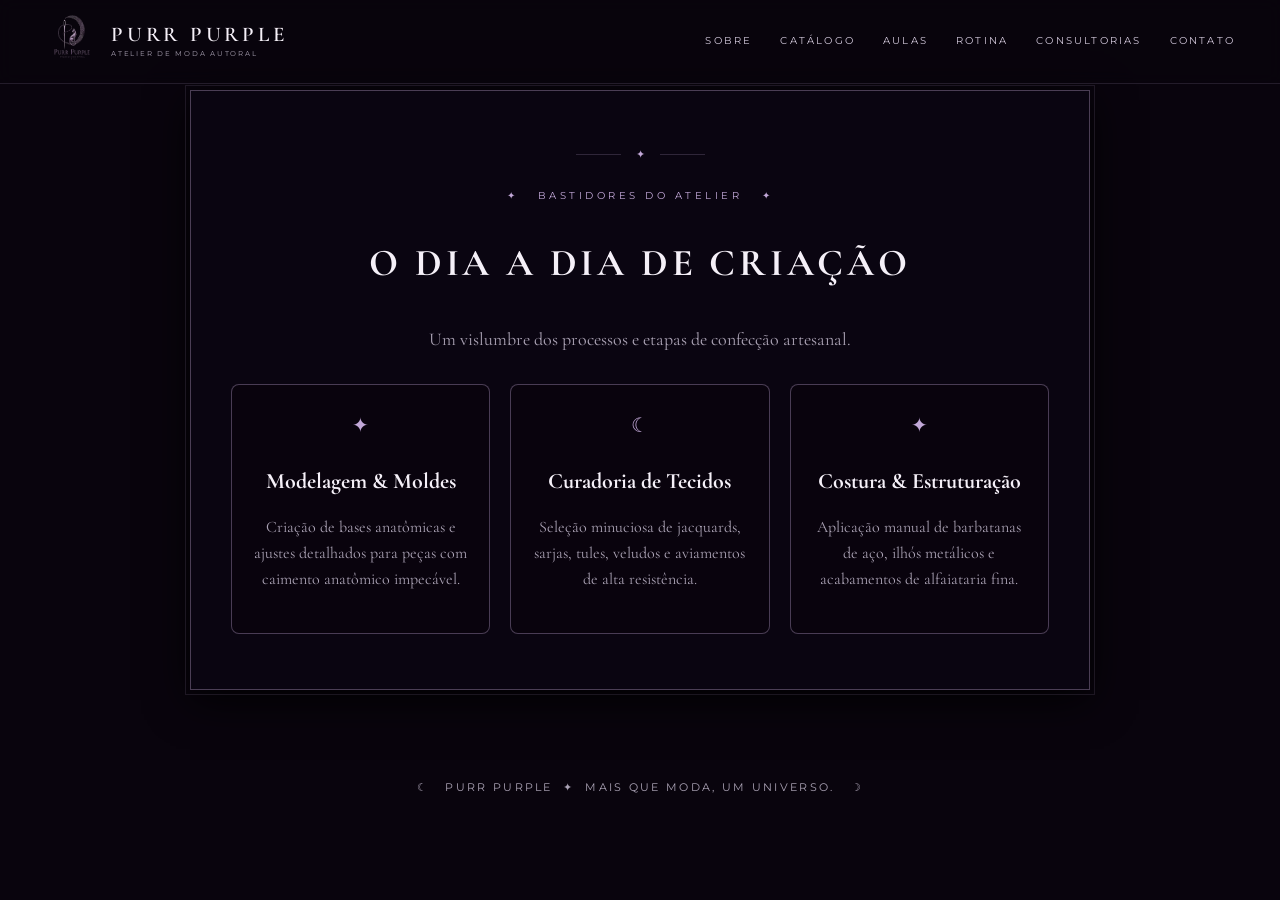
<file: rotina.html>
<!doctype html>
<html lang="pt-BR">
<head>
  <meta charset="utf-8">
  <meta name="viewport" content="width=device-width, initial-scale=1">
  <meta name="description" content="Purr Purple — Bastidores e Rotina de Criação.">
  <meta name="theme-color" content="#09040d">
  <title>Rotina & Bastidores — Purr Purple Atelier</title>
  <link rel="preconnect" href="https://fonts.googleapis.com">
  <link rel="preconnect" href="https://fonts.gstatic.com" crossorigin>
  <link href="https://fonts.googleapis.com/css2?family=Cormorant+Garamond:ital,wght@0,300;0,400;0,500;0,600;0,700;1,400&family=Montserrat:wght@300;400;500;600&family=Parisienne&display=swap" rel="stylesheet">
  <link rel="stylesheet" href="style.css">
  <style>
    .routine-grid {
      display: grid;
      grid-template-columns: repeat(auto-fit, minmax(240px, 1fr));
      gap: 20px;
      margin-top: 30px;
    }
    .routine-card {
      background: rgba(9, 4, 13, 0.7);
      border: 1px solid var(--border-frame);
      padding: 25px 20px;
      border-radius: 8px;
      text-align: center;
    }
    .routine-card h3 {
      font-family: "Cormorant Garamond", serif;
      font-size: 22px;
      color: var(--white);
      margin-bottom: 10px;
    }
    .routine-card p {
      font-family: "Cormorant Garamond", serif;
      font-size: 16px;
      color: var(--silver);
    }
  </style>
</head>
<body>

  <header class="site-header">
    <a class="brand" href="index.html" aria-label="Purr Purple — início">
      <span class="brand-mark">
        <img src="assets/logo-purr-purple.png" alt="Logo Purr Purple">
      </span>
      <div class="brand-text">
        <span class="brand-name">PURR PURPLE</span>
        <span class="brand-sub">ATELIER DE MODA AUTORAL</span>
      </div>
    </a>

    <button class="menu-toggle" type="button" aria-expanded="false" aria-controls="main-nav">Menu</button>

    <nav id="main-nav" class="main-nav" aria-label="Navegação principal">
      <a href="sobre.html">SOBRE</a>
      <a href="catalogo.html">CATÁLOGO</a>
      <a href="aulas.html">AULAS</a>
      <a href="rotinas.html">ROTINA</a>
      <a href="consultoria.html">CONSULTORIAS</a>
      <a href="contatos.html">CONTATO</a>
    </nav>
  </header>

  <main style="padding-top: 120px;">
    <section class="section-frame">
      <div class="ornament-top">
        <span class="ornament-line"></span>
        <span class="ornament-star">✦</span>
        <span class="ornament-line"></span>
      </div>

      <div style="text-align: center;">
        <p class="eyebrow">✦ &nbsp; BASTIDORES DO ATELIER &nbsp; ✦</p>
        <h1 style="font-family: 'Cormorant Garamond', serif; font-size: 38px; letter-spacing: 0.1em; color: var(--white);">
          O DIA A DIA DE CRIAÇÃO
        </h1>
        <p style="font-family: 'Cormorant Garamond', serif; font-size: 18px; color: var(--silver); margin-top: 8px;">
          Um vislumbre dos processos e etapas de confecção artesanal.
        </p>
      </div>

      <div class="routine-grid">
        <div class="routine-card">
          <div style="font-size: 20px; color: var(--lavender); margin-bottom: 10px;">✦</div>
          <h3>Modelagem & Moldes</h3>
          <p>Criação de bases anatômicas e ajustes detalhados para peças com caimento anatômico impecável.</p>
        </div>

        <div class="routine-card">
          <div style="font-size: 20px; color: var(--lavender); margin-bottom: 10px;">☾</div>
          <h3>Curadoria de Tecidos</h3>
          <p>Seleção minuciosa de jacquards, sarjas, tules, veludos e aviamentos de alta resistência.</p>
        </div>

        <div class="routine-card">
          <div style="font-size: 20px; color: var(--lavender); margin-bottom: 10px;">✦</div>
          <h3>Costura & Estruturação</h3>
          <p>Aplicação manual de barbatanas de aço, ilhós metálicos e acabamentos de alfaiataria fina.</p>
        </div>
      </div>
    </section>
  </main>

  <footer>
    <p>☾ &nbsp; PURR PURPLE &nbsp;✦&nbsp; MAIS QUE MODA, UM UNIVERSO. &nbsp; ☽</p>
  </footer>

  <script src="script.js"></script>
</body>
</html>
</file>
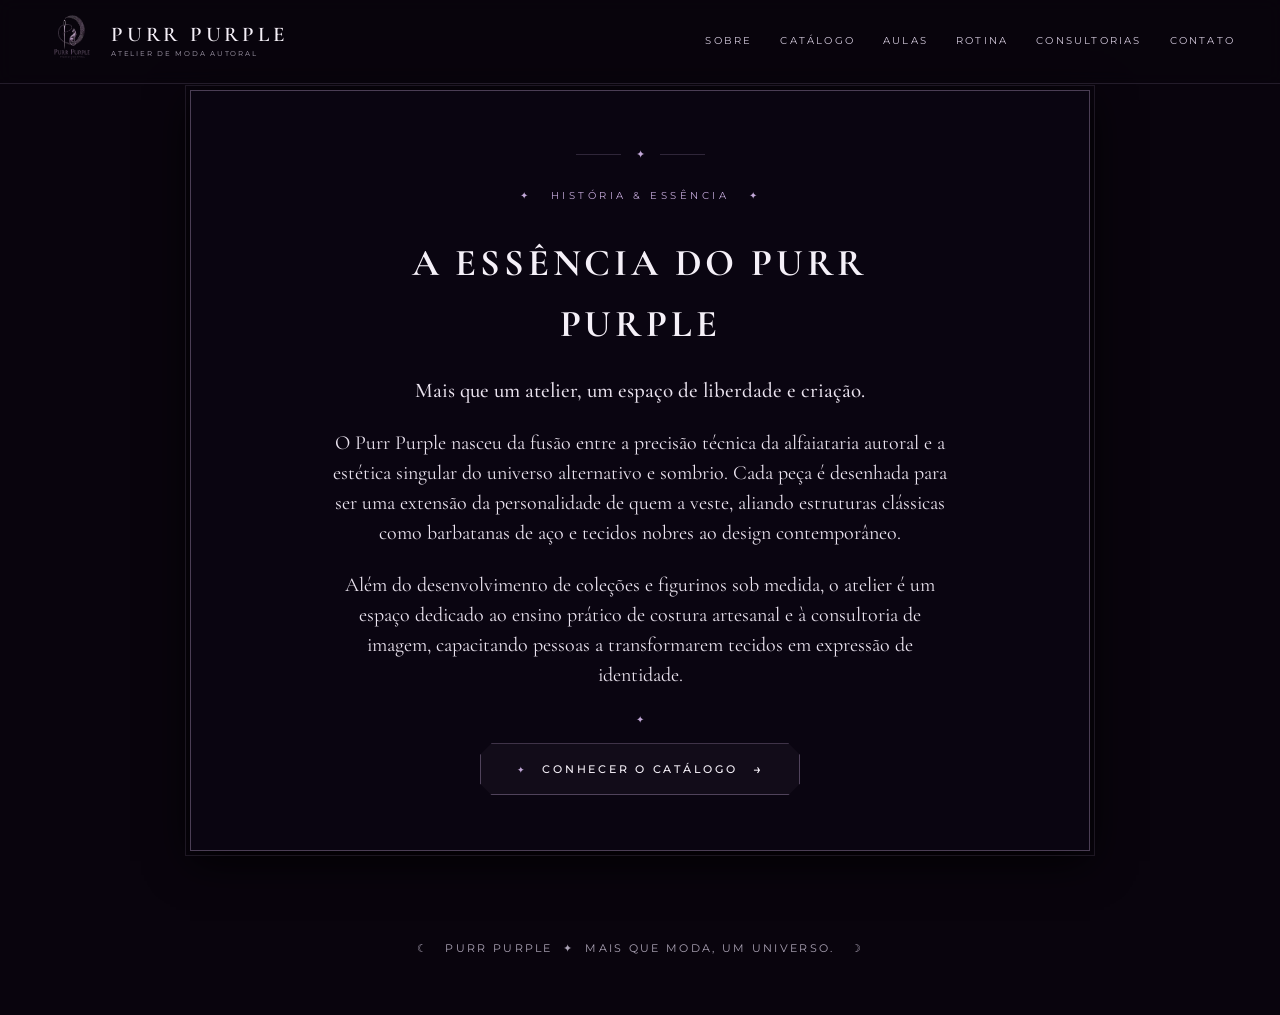
<file: sobre.html>
<!doctype html>
<html lang="pt-BR">
<head>
  <meta charset="utf-8">
  <meta name="viewport" content="width=device-width, initial-scale=1">
  <meta name="description" content="Sobre a Purr Purple — Atelier de Moda Autoral, história e essência.">
  <meta name="theme-color" content="#09040d">
  <title>Sobre — Purr Purple Atelier</title>
  <link rel="preconnect" href="https://fonts.googleapis.com">
  <link rel="preconnect" href="https://fonts.gstatic.com" crossorigin>
  <link href="https://fonts.googleapis.com/css2?family=Cormorant+Garamond:ital,wght@0,300;0,400;0,500;0,600;0,700;1,400&family=Montserrat:wght@300;400;500;600&family=Parisienne&display=swap" rel="stylesheet">
  <link rel="stylesheet" href="style.css">
</head>
<body>

  <!-- Cabeçalho Fixo -->
  <header class="site-header">
    <a class="brand" href="index.html" aria-label="Purr Purple — início">
      <span class="brand-mark">
        <img src="assets/logo-purr-purple.png" alt="Logo Purr Purple">
      </span>
      <div class="brand-text">
        <span class="brand-name">PURR PURPLE</span>
        <span class="brand-sub">ATELIER DE MODA AUTORAL</span>
      </div>
    </a>

    <button class="menu-toggle" type="button" aria-expanded="false" aria-controls="main-nav">Menu</button>

    <nav id="main-nav" class="main-nav" aria-label="Navegação principal">
      <a href="sobre.html">SOBRE</a>
      <a href="catalogo.html">CATÁLOGO</a>
      <a href="aulas.html">AULAS</a>
      <a href="rotinas.html">ROTINA</a>
      <a href="consultoria.html">CONSULTORIAS</a>
      <a href="contatos.html">CONTATO</a>
    </nav>
  </header>

  <main style="padding-top: 120px;">
    <section class="interest section-frame">
      <div class="ornament-top">
        <span class="ornament-line"></span>
        <span class="ornament-star">✦</span>
        <span class="ornament-line"></span>
      </div>

      <div class="interest-inner">
        <p class="eyebrow">✦ &nbsp; HISTÓRIA & ESSÊNCIA &nbsp; ✦</p>
        <h1 style="font-family: 'Cormorant Garamond', serif; font-size: 38px; letter-spacing: 0.1em; margin-bottom: 20px; color: var(--white);">
          A ESSÊNCIA DO PURR PURPLE
        </h1>

        <div class="interest-text">
          <p><strong>Mais que um atelier, um espaço de liberdade e criação.</strong></p>
          <p>
            O Purr Purple nasceu da fusão entre a precisão técnica da alfaiataria autoral e a estética singular do universo alternativo e sombrio. Cada peça é desenhada para ser uma extensão da personalidade de quem a veste, aliando estruturas clássicas como barbatanas de aço e tecidos nobres ao design contemporâneo.
          </p>
          <p>
            Além do desenvolvimento de coleções e figurinos sob medida, o atelier é um espaço dedicado ao ensino prático de costura artesanal e à consultoria de imagem, capacitando pessoas a transformarem tecidos em expressão de identidade.
          </p>
        </div>

        <div class="ornament-mid">✦</div>

        <a href="catalogo.html" class="button button-primary">
          <span class="btn-star">✦</span>
          <span class="btn-text">CONHECER O CATÁLOGO</span>
          <span class="btn-arrow">→</span>
        </a>
      </div>
    </section>
  </main>

  <footer>
    <p>☾ &nbsp; PURR PURPLE &nbsp;✦&nbsp; MAIS QUE MODA, UM UNIVERSO. &nbsp; ☽</p>
  </footer>

  <script src="script.js"></script>
</body>
</html>
</file>
<file: style.css>
:root {
  --abyss: #09040d;
  --purple-glow: #9b51e0;
  --lavender: #c2a8d8;
  --lavender-light: #e0d1ed;
  --silver: #aaa2b4;
  --white: #f5f0f8;
  --line: rgba(194, 168, 216, 0.2);
  --border-frame: rgba(194, 168, 216, 0.35);
}

* { box-sizing: border-box; }
html { scroll-behavior: smooth; }

body {
  margin: 0;
  color: var(--white);
  background-color: var(--abyss);
  font-family: "Cormorant Garamond", serif;
  font-size: 16px;
  line-height: 1.6;
}

/* Cabeçalho Fixo Transparente */
.site-header {
  position: fixed;
  top: 0;
  left: 0;
  right: 0;
  z-index: 100;
  display: flex;
  align-items: center;
  justify-content: space-between;
  min-height: 75px;
  padding: 10px 45px;
  background: rgba(9, 4, 13, 0.75);
  border-bottom: 1px solid rgba(194, 168, 216, 0.15);
  backdrop-filter: blur(8px);
}

.brand {
  display: flex;
  align-items: center;
  gap: 12px;
  text-decoration: none;
}

.brand-mark img {
  width: 54px;
  height: 54px;
  object-fit: contain;
}

.brand-text { display: flex; flex-direction: column; }
.brand-name { font: 600 21px/1 "Cormorant Garamond", serif; letter-spacing: 0.18em; color: var(--white); }
.brand-sub { font: 400 7px "Montserrat", sans-serif; letter-spacing: 0.25em; color: var(--silver); margin-top: 4px; }

.main-nav { display: flex; align-items: center; gap: 28px; }
.main-nav a {
  text-decoration: none;
  font-family: "Montserrat", sans-serif;
  font-size: 10px;
  letter-spacing: 0.22em;
  color: #d1c7da;
  transition: color 0.2s;
}
.main-nav a:hover { color: var(--lavender); }

.menu-toggle { display: none; background: none; border: 1px solid var(--line); color: var(--white); padding: 8px 12px; }

/* Seção Hero - Com a Caixa Posicionada à Esquerda */
.hero-parallax {
  position: relative;
  width: 100%;
  min-height: 85vh;
  display: flex;
  align-items: center;
  justify-content: flex-start;
  padding-top: 60px;
  padding-left: clamp(20px, 8vw, 100px);
  background-image: url('assets/fundo.png');
  background-position: center center;
  background-repeat: no-repeat;
  background-size: cover;
}

/* Mural Fosco de Inauguração da Hero (Posicionado à Esquerda) */
.hero-overlay {
  width: 100%;
  max-width: 432px;
  padding: 14px 25px;
  margin-top: 10px;
  text-align: center;
  position: relative;
  z-index: 2;
  background: rgba(12, 6, 18, 0.25);
  backdrop-filter: blur(10px);
  -webkit-backdrop-filter: blur(10px);
  border: 1px solid var(--border-frame);
  border-radius: 16px;
  box-shadow: 0 8px 32px 0 rgba(0, 0, 0, 0.6);
}

.eyebrow { 
  font: 400 10px "Montserrat", sans-serif; 
  letter-spacing: 0.35em; 
  color: var(--lavender); 
  margin-bottom: 5px; 
}

.hero-overlay h1 {
  font: 400 clamp(27px, 3.4vw, 43px)/0.95 "Cormorant Garamond", serif;
  letter-spacing: 0.08em;
  margin: 7px 0 5px;
  color: #ffffff;
  text-shadow: 0 0 25px rgba(0, 0, 0, 0.95);
}

.hero-lead { 
  font: 400 10px "Montserrat", sans-serif; 
  letter-spacing: 0.3em; 
  margin-bottom: 9px; 
  color: var(--lavender-light); 
}

.hero-star-divider {
  font-size: 9px;
  color: var(--lavender);
  margin-bottom: 12px;
}

.hero-services { 
  font: 400 8.5px/1.8 "Montserrat", sans-serif; 
  letter-spacing: 0.22em; 
  color: var(--lavender-light); 
  margin: 0;
}

/* Transição de Fundo em Gradiente */
.hero-bottom-fade {
  position: absolute;
  bottom: 0;
  left: 0;
  right: 0;
  height: 180px;
  background: linear-gradient(180deg, rgba(9, 4, 13, 0) 0%, rgba(9, 4, 13, 0.85) 70%, var(--abyss) 100%);
  pointer-events: none;
  z-index: 1;
}

/* Seções com Moldura Mística */
.section-frame {
  width: min(900px, calc(100% - 40px));
  margin: -30px auto 40px;
  border: 1px solid var(--border-frame);
  background: rgba(12, 6, 18, 0.9);
  backdrop-filter: blur(12px);
  position: relative;
  padding: 55px 40px;
  z-index: 2;
  box-shadow: 0 10px 40px rgba(0, 0, 0, 0.85);
}

.section-frame::before {
  content: "";
  position: absolute;
  top: -6px; left: -6px; right: -6px; bottom: -6px;
  border: 1px solid rgba(194, 168, 216, 0.12);
  pointer-events: none;
}

.interest { text-align: center; }

.ornament-top {
  display: flex;
  align-items: center;
  justify-content: center;
  gap: 15px;
  margin-bottom: 25px;
}
.ornament-line { width: 45px; height: 1px; background: var(--line); }
.ornament-star { font-size: 11px; color: var(--lavender); }

.interest-inner { max-width: 620px; margin: 0 auto; position: relative; }

.script-quote {
  position: absolute;
  left: -100px;
  top: 15px;
  width: 150px;
  font: 400 20px/1.25 "Parisienne", cursive;
  color: #b898cd;
  text-align: center;
}
.side-star { display: block; font-size: 8px; color: var(--lavender); margin: 6px 0; }
.side-moon { display: block; font-size: 14px; color: var(--lavender); margin-top: 10px; }

.interest-text { 
  font-family: "Cormorant Garamond", serif; 
  font-size: 20px; 
  line-height: 1.5; 
  color: #eae3ef; 
  margin-bottom: 20px; 
}
.interest-text strong { font-weight: 500; font-size: 21px; }
.interest-text p { margin-bottom: 22px; }

.ornament-mid { font-size: 10px; color: var(--lavender); margin: 20px 0 15px; }

.button-primary {
  display: inline-flex;
  align-items: center;
  justify-content: center;
  gap: 15px;
  padding: 16px 36px;
  border: 1px solid var(--border-frame);
  background: rgba(194, 168, 216, 0.04);
  color: var(--white);
  font: 500 11px "Montserrat", sans-serif;
  letter-spacing: 0.25em;
  text-decoration: none;
  transition: all 0.3s;
  clip-path: polygon(12px 0, calc(100% - 12px) 0, 100% 12px, 100% calc(100% - 12px), calc(100% - 12px) 100%, 12px 100%, 0 calc(100% - 12px), 0 12px);
}
.button-primary:hover {
  background: rgba(194, 168, 216, 0.18);
  border-color: var(--lavender);
  box-shadow: 0 0 25px rgba(194, 168, 216, 0.25);
}
.btn-star { font-size: 9px; color: var(--lavender); }
.btn-arrow { font-size: 14px; }

/* Formulário de Cadastro Purr Purple */
.enrollment-form {
  display: flex;
  flex-direction: column;
  gap: 18px;
  max-width: 500px;
  margin: 30px auto 0;
  text-align: left;
}

.form-group {
  display: flex;
  flex-direction: column;
  gap: 6px;
}

.form-group label {
  font-family: "Montserrat", sans-serif;
  font-size: 11px;
  letter-spacing: 0.15em;
  color: var(--lavender-light);
  text-transform: uppercase;
}

.form-group input,
.form-group select {
  background: rgba(9, 4, 13, 0.6);
  border: 1px solid var(--border-frame);
  border-radius: 6px;
  padding: 12px 14px;
  color: var(--white);
  font-family: "Cormorant Garamond", serif;
  font-size: 16px;
  outline: none;
  transition: border-color 0.3s, box-shadow 0.3s;
}

.form-group input:focus,
.form-group select:focus {
  border-color: var(--purple-glow);
  box-shadow: 0 0 10px rgba(155, 81, 224, 0.3);
}

.form-group option {
  background-color: var(--abyss);
  color: var(--white);
}

.button-submit {
  width: 100%;
  margin-top: 10px;
  cursor: pointer;
}

.section-divider-star {
  text-align: center;
  font-size: 12px;
  color: var(--lavender);
  margin: 25px 0 35px;
}

/* Três Pilares Inferiores */
.pillars {
  display: grid;
  grid-template-columns: repeat(3, 1fr);
  padding: 20px 0;
}

.pillar-link {
  display: flex;
  flex-direction: column;
  align-items: center;
  justify-content: flex-start;
  padding: 25px 15px;
  text-decoration: none;
  color: inherit;
  border-right: 1px solid var(--line);
  transition: background 0.3s;
  height: 100%;
}
.pillar:last-child .pillar-link { border-right: none; }
.pillar-link:hover { background: rgba(194, 168, 216, 0.05); }

.pillar-icon { color: var(--lavender-light); margin-bottom: 15px; height: 65px; display: flex; align-items: center; }
.pillar h2 { 
  font: 500 13px/1.4 "Montserrat", sans-serif; 
  letter-spacing: 0.18em; 
  margin: 15px 0 10px; 
  text-transform: uppercase; 
  text-align: center;
  color: var(--white);
}
.pillar p { 
  font-family: "Cormorant Garamond", serif; 
  font-size: 15.5px; 
  line-height: 1.4;
  color: var(--silver); 
  text-align: center; 
  margin: 0; 
}

footer { 
  padding: 40px 20px 50px; 
  text-align: center; 
  color: var(--silver); 
  font: 400 10.5px "Montserrat", sans-serif; 
  letter-spacing: 0.22em; 
  background-color: var(--abyss);
}

/* Adaptabilidade Mobile */
@media(max-width: 950px) {
  .script-quote { display: none; }
}

@media(max-width: 800px) {
  .pillars { grid-template-columns: 1fr; }
  .pillar-link { border-right: none; border-bottom: 1px solid var(--line); }
  .pillar:last-child .pillar-link { border-bottom: none; }
  .hero-parallax { justify-content: center; padding-left: 20px; padding-right: 20px; }
  .hero-overlay { max-width: 100%; }
  .menu-toggle { display: block; }
  .main-nav {
    display: none;
    position: absolute;
    top: 75px;
    left: 0;
    right: 0;
    flex-direction: column;
    background: rgba(9, 4, 13, 0.95);
    padding: 20px;
    border-bottom: 1px solid var(--line);
  }
  .main-nav.open { display: flex; }
}
</file>
